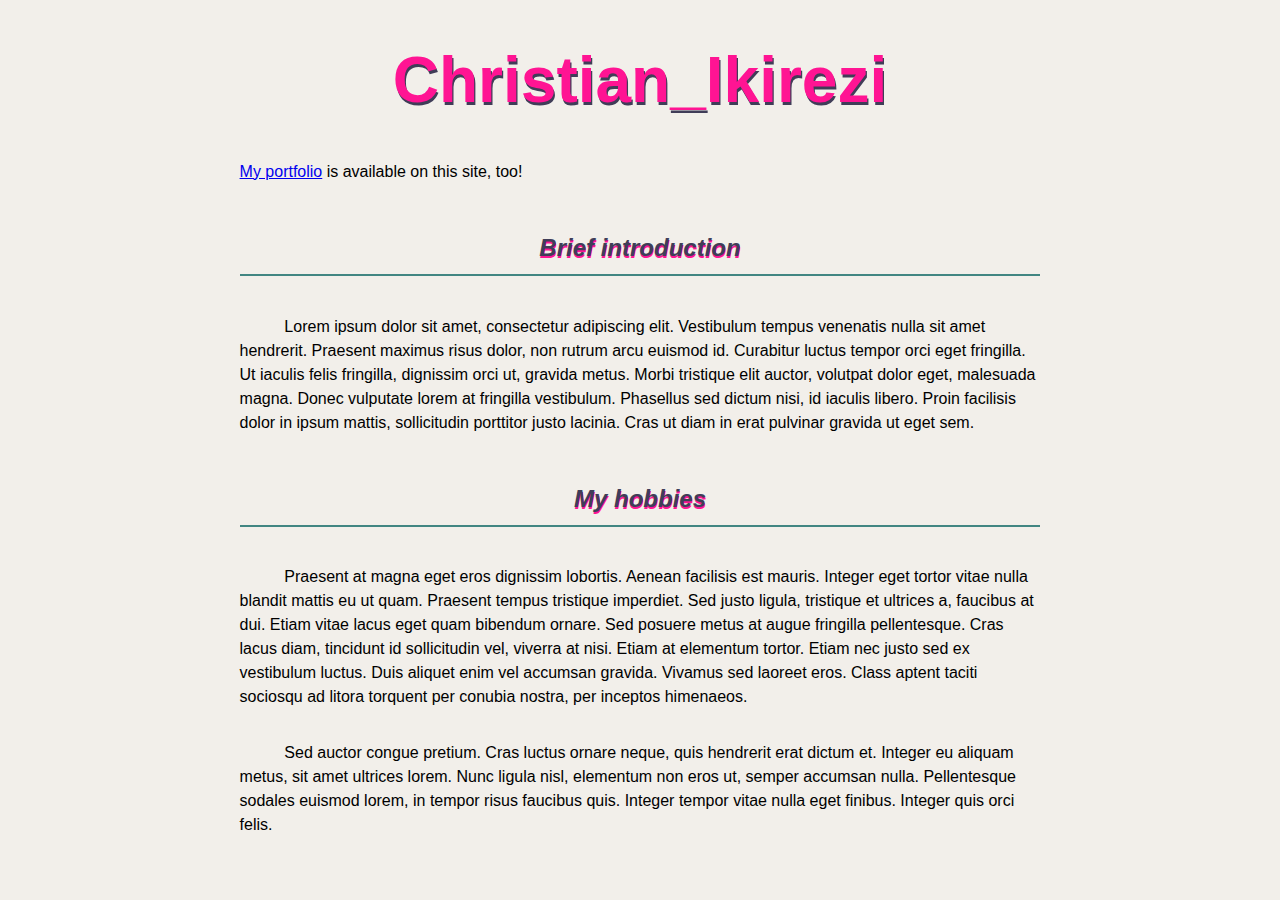
<file: index.html>
<!DOCTYPE html>
<html lang="en">
  <head>
    <meta charset="UTF-8" />
    <meta name="viewport" content="width=device-width, initial-scale=1.0" />
    <link rel="stylesheet" href="./styles/main.css">
    <title>About Me</title>
  </head>
  <body>
    <h1>Christian_Ikirezi</h1>

    <nav>
      <p>
        <a href="./portfolio.html">My portfolio</a> is available on this site,
        too!
      </p>
    </nav>

    <section>
      <h2>Brief introduction</h2>

      <p>
        Lorem ipsum dolor sit amet, consectetur adipiscing elit. Vestibulum
        tempus venenatis nulla sit amet hendrerit. Praesent maximus risus dolor,
        non rutrum arcu euismod id. Curabitur luctus tempor orci eget fringilla.
        Ut iaculis felis fringilla, dignissim orci ut, gravida metus. Morbi
        tristique elit auctor, volutpat dolor eget, malesuada magna. Donec
        vulputate lorem at fringilla vestibulum. Phasellus sed dictum nisi, id
        iaculis libero. Proin facilisis dolor in ipsum mattis, sollicitudin
        porttitor justo lacinia. Cras ut diam in erat pulvinar gravida ut eget
        sem.
      </p>
    </section>

    <section>
      <h2>My hobbies</h2>

      <p>
        Praesent at magna eget eros dignissim lobortis. Aenean facilisis est
        mauris. Integer eget tortor vitae nulla blandit mattis eu ut quam.
        Praesent tempus tristique imperdiet. Sed justo ligula, tristique et
        ultrices a, faucibus at dui. Etiam vitae lacus eget quam bibendum
        ornare. Sed posuere metus at augue fringilla pellentesque. Cras lacus
        diam, tincidunt id sollicitudin vel, viverra at nisi. Etiam at elementum
        tortor. Etiam nec justo sed ex vestibulum luctus. Duis aliquet enim vel
        accumsan gravida. Vivamus sed laoreet eros. Class aptent taciti sociosqu
        ad litora torquent per conubia nostra, per inceptos himenaeos.
      </p>

      <p>
        Sed auctor congue pretium. Cras luctus ornare neque, quis hendrerit erat
        dictum et. Integer eu aliquam metus, sit amet ultrices lorem. Nunc
        ligula nisl, elementum non eros ut, semper accumsan nulla. Pellentesque
        sodales euismod lorem, in tempor risus faucibus quis. Integer tempor
        vitae nulla eget finibus. Integer quis orci felis.
      </p>
    </section>
  </body>
</html>
</file>
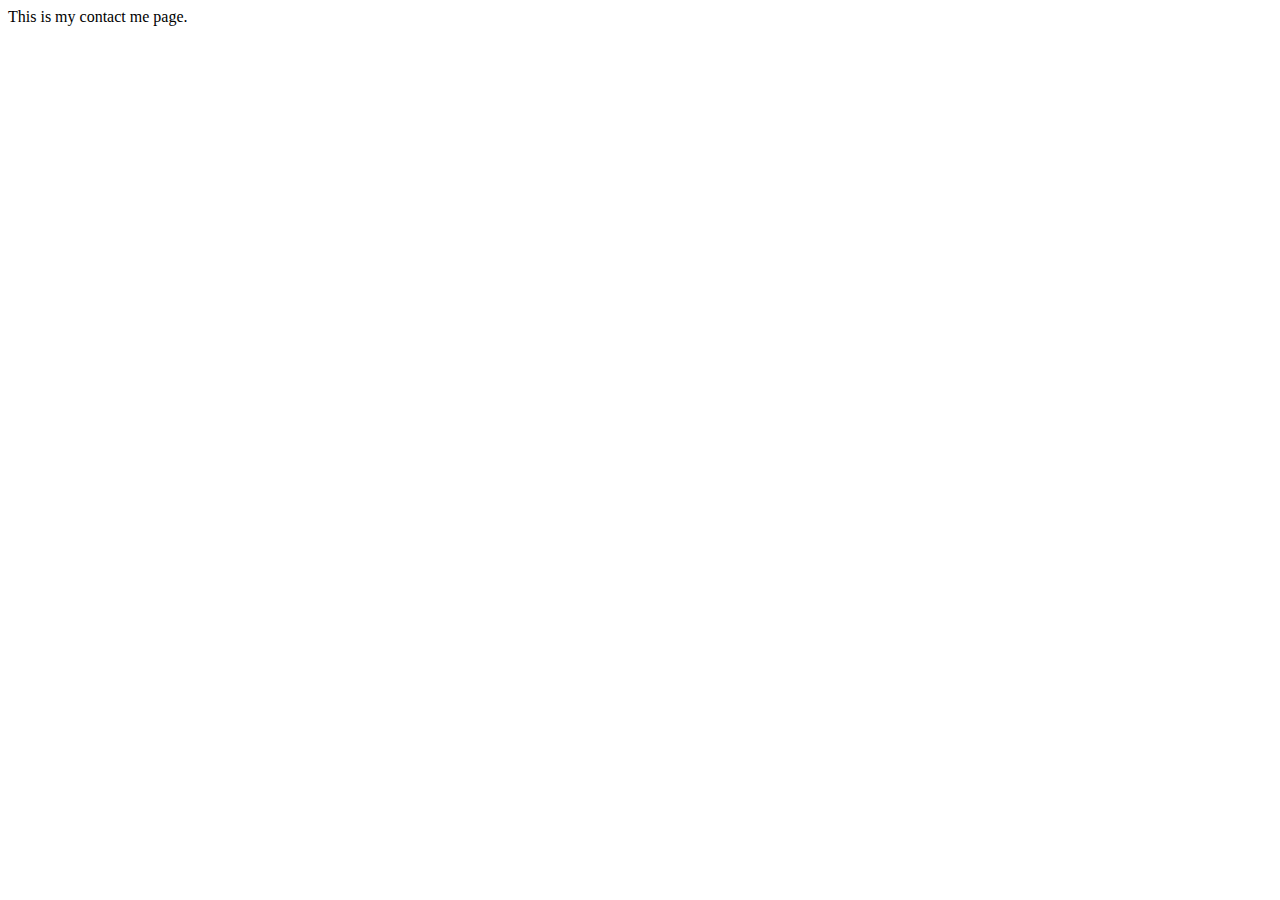
<file: contactme.html>
<!DOCTYPE html>
<html lang="en">
<head>
    <meta charset="UTF-8">
    <meta name="viewport" content="width=device-width, initial-scale=1.0">
    <title>Document</title>
</head>
<body>
    This is my contact me page.
</body>
</html>
</file>
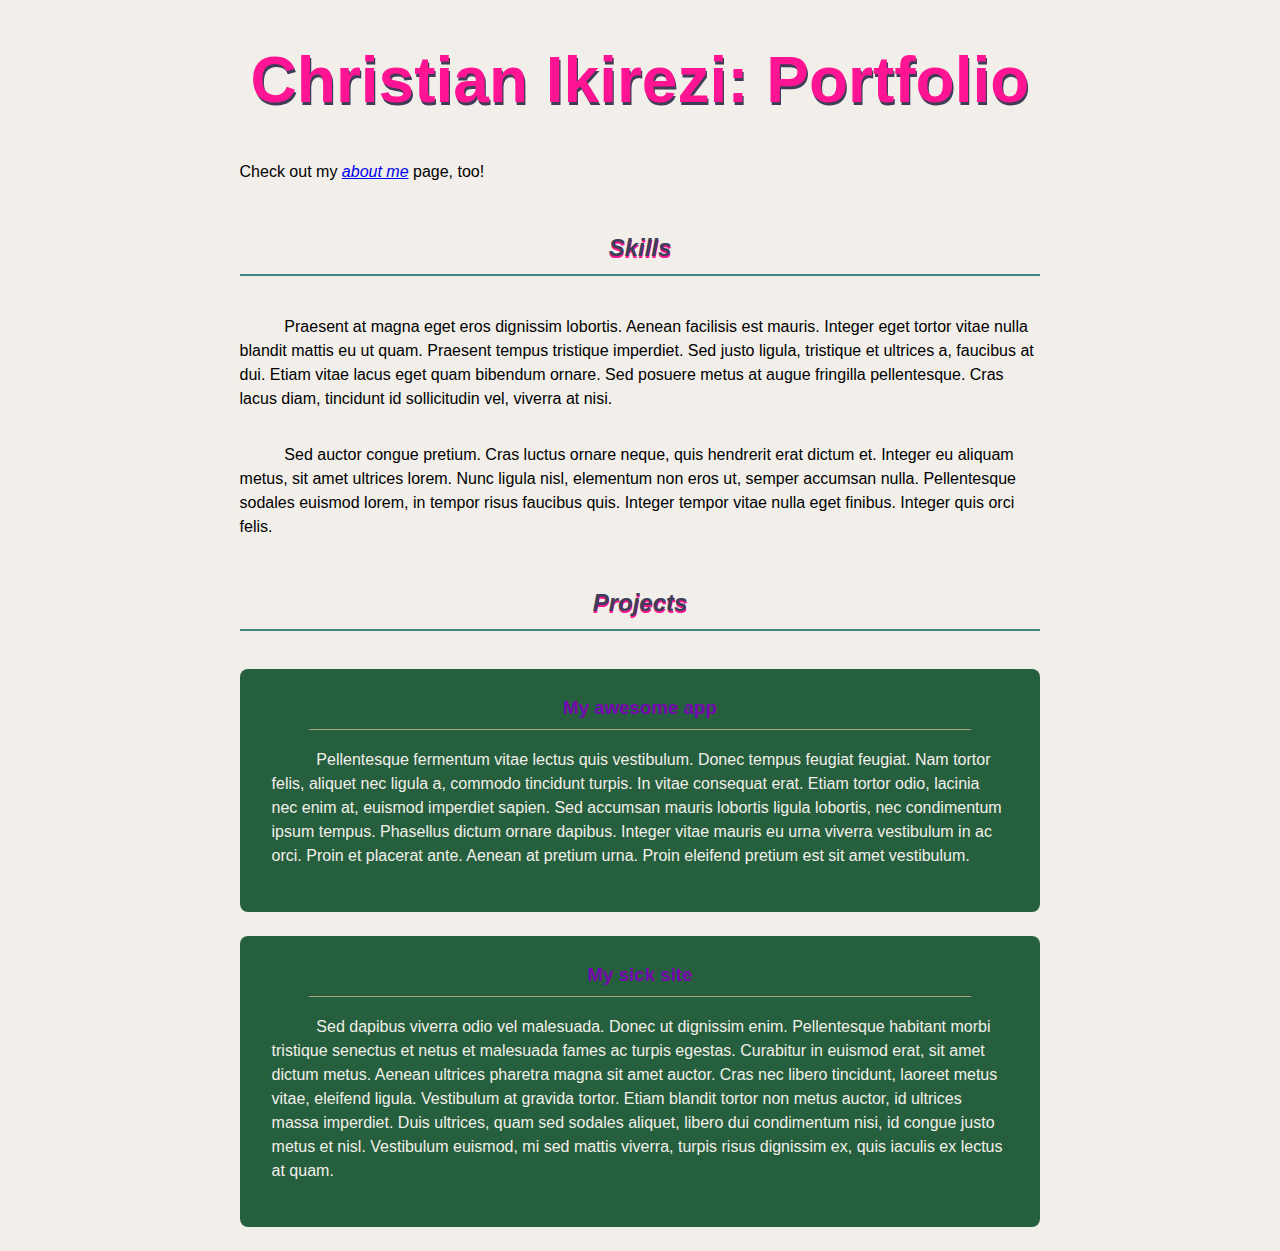
<file: portfolio.html>
<!DOCTYPE html>
<html lang="en">
  <head>
    <meta charset="UTF-8" />
    <meta name="viewport" content="width=device-width, initial-scale=1.0" />
    <link rel="stylesheet" href="./styles/main.css" />
    <title>Portfolio</title>
  </head>
  <body>
    <h1>Christian Ikirezi: Portfolio</h1>

    <nav>
      <p>
        Check out my <a href="./index.html"><em>about me</em></a> page, too!
      </p>
    </nav>

    <section>
      <h2>Skills</h2>

      <p>
        Praesent at magna eget eros dignissim lobortis. Aenean facilisis est
        mauris. Integer eget tortor vitae nulla blandit mattis eu ut quam.
        Praesent tempus tristique imperdiet. Sed justo ligula, tristique et
        ultrices a, faucibus at dui. Etiam vitae lacus eget quam bibendum
        ornare. Sed posuere metus at augue fringilla pellentesque. Cras lacus
        diam, tincidunt id sollicitudin vel, viverra at nisi.
      </p>

      <p>
        Sed auctor congue pretium. Cras luctus ornare neque, quis hendrerit erat
        dictum et. Integer eu aliquam metus, sit amet ultrices lorem. Nunc
        ligula nisl, elementum non eros ut, semper accumsan nulla. Pellentesque
        sodales euismod lorem, in tempor risus faucibus quis. Integer tempor
        vitae nulla eget finibus. Integer quis orci felis.
      </p>
    </section>

    <section>
      <h2>Projects</h2>

      <div class="project">
        <h3>My awesome app</h3>

        <p>
          Pellentesque fermentum vitae lectus quis vestibulum. Donec tempus
          feugiat feugiat. Nam tortor felis, aliquet nec ligula a, commodo
          tincidunt turpis. In vitae consequat erat. Etiam tortor odio, lacinia
          nec enim at, euismod imperdiet sapien. Sed accumsan mauris lobortis
          ligula lobortis, nec condimentum ipsum tempus. Phasellus dictum ornare
          dapibus. Integer vitae mauris eu urna viverra vestibulum in ac orci.
          Proin et placerat ante. Aenean at pretium urna. Proin eleifend pretium
          est sit amet vestibulum.
        </p>
      </div>

      <div class="project">
        <h3>My sick site</h3>

        <p>
          Sed dapibus viverra odio vel malesuada. Donec ut dignissim enim.
          Pellentesque habitant morbi tristique senectus et netus et malesuada
          fames ac turpis egestas. Curabitur in euismod erat, sit amet dictum
          metus. Aenean ultrices pharetra magna sit amet auctor. Cras nec libero
          tincidunt, laoreet metus vitae, eleifend ligula. Vestibulum at gravida
          tortor. Etiam blandit tortor non metus auctor, id ultrices massa
          imperdiet. Duis ultrices, quam sed sodales aliquet, libero dui
          condimentum nisi, id congue justo metus et nisl. Vestibulum euismod,
          mi sed mattis viverra, turpis risus dignissim ex, quis iaculis ex
          lectus at quam.
        </p>
      </div>
    </section>
  </body>
</html>
</file>
<file: styles/main.css>
/*
 * https://coolors.co/f2efea-fc7753-66d7d1-403d58-dbd56e
 *
 * #F2EFEA - Isabelline
 * #FC7753 - Coral
 * #66D7D1 - Tiffany Blue
 * #403D58 - English Violet
 * #DBD56E - Straw
 */

:root {
    font-family: sans-serif;
    background-color: #F2EFEA;
    color: black;
}

body {
    max-width: 90ch;
    margin: 0 auto;
    line-height: 1.5;
}

h1, h2, h3 {
    text-align: center;
    line-height: normal;
}

h1 {
    font-size: 4em;
    font-weight: 900;
    text-shadow: 0.02em 0.04em #403D58;
    color: deeppink;
}

h2 {
    text-shadow: 0.02em 0.08em deeppink;
    font-style: italic;
    border-bottom: 0.1em solid #428682;
    padding: 0.5em;
    margin: 1.6em 0;
    color: #403D58;
}

section p {
    text-indent: 2.8em;
    line-height: 1.5em;
    margin-bottom: 2em;
}

.project {
    background-color: #265f3e;
    color: #F2EFEA;
    padding: 0.75em 2em;
    border-radius: 0.5em;
    margin-bottom: 1.5em;
}

.project h3 {
    color: #7706b0;
    margin-top: 1rem;
    margin-left: 2em;
    margin-right: 2em;
    border-bottom: 0.1em solid #a6a57a;
    padding-bottom: 0.5em;
}
</file>
